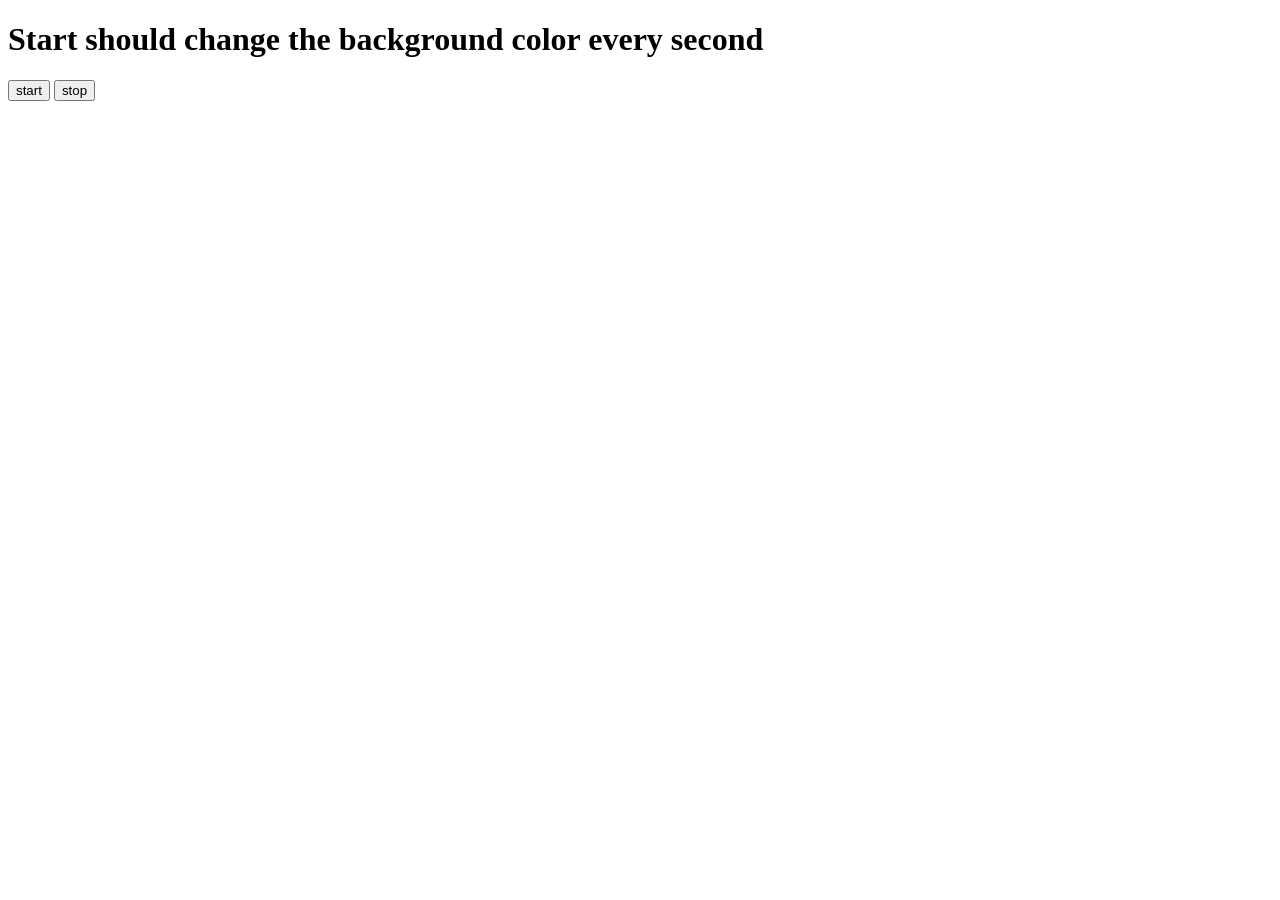
<file: Events/bg-color changer/index.html>
<!DOCTYPE html>
<html lang="en">
<head>
    <meta charset="UTF-8">
    <meta name="viewport" content="width=device-width, initial-scale=1.0">
    <title>bg-color changer</title>
</head>
<body>
    <h1>Start should change the background color every second</h1>
    <button id="start">start</button>
    <button id="stop">stop</button>

    <script src="script.js"></script>
</body>

</html>
</file>
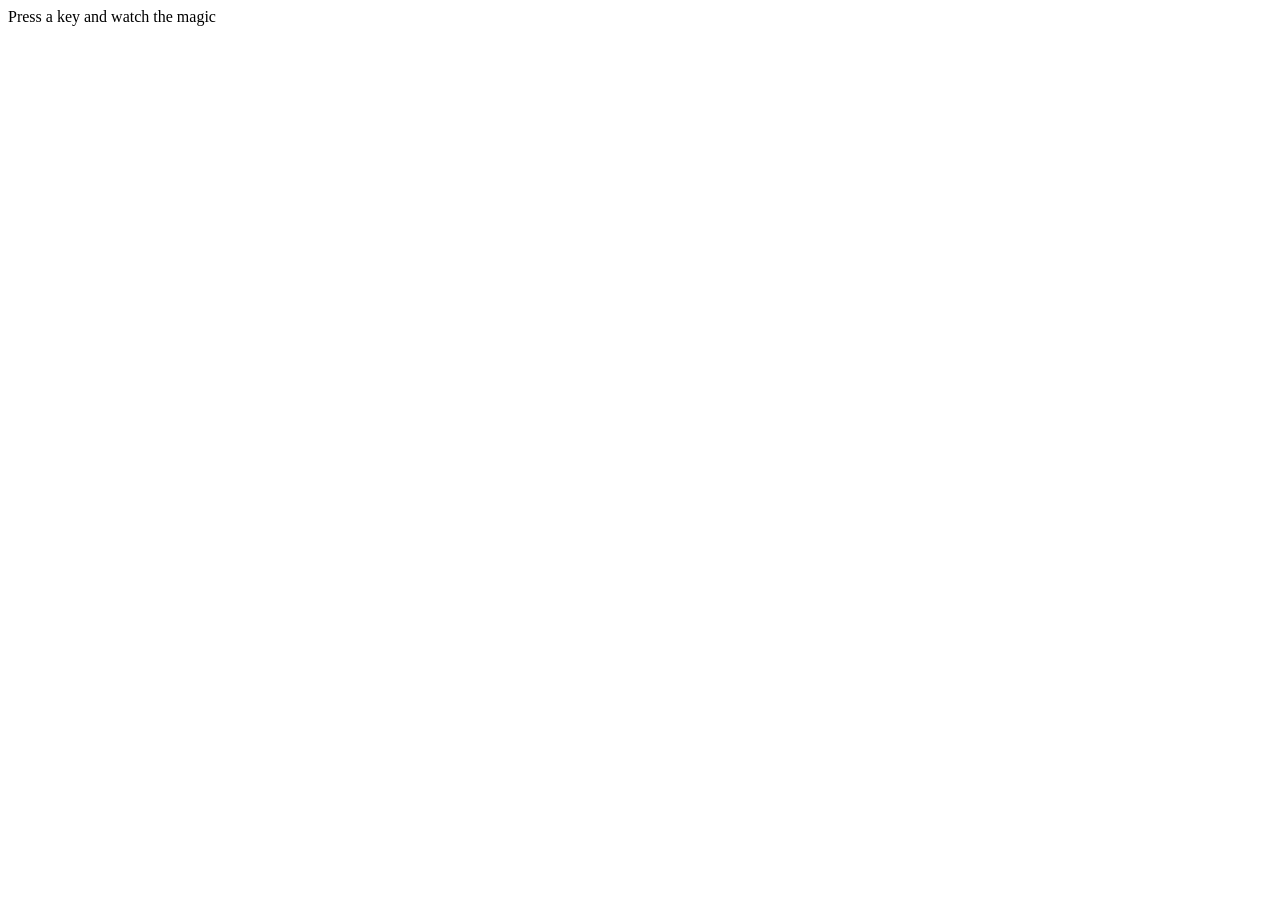
<file: Events/keyboard-5/index.html>
<!DOCTYPE html>
<html lang="en">
<head>
    <meta charset="UTF-8">
    <meta name="viewport" content="width=device-width, initial-scale=1.0">
    <title>Key Event</title>
</head>

<body>

    <div class="project">
        <div id="insert">
            <div class="key">Press a key and watch the magic</div>
        </div>
    </div>

    <script src="script.js"></script>
</body>
</html>
</file>
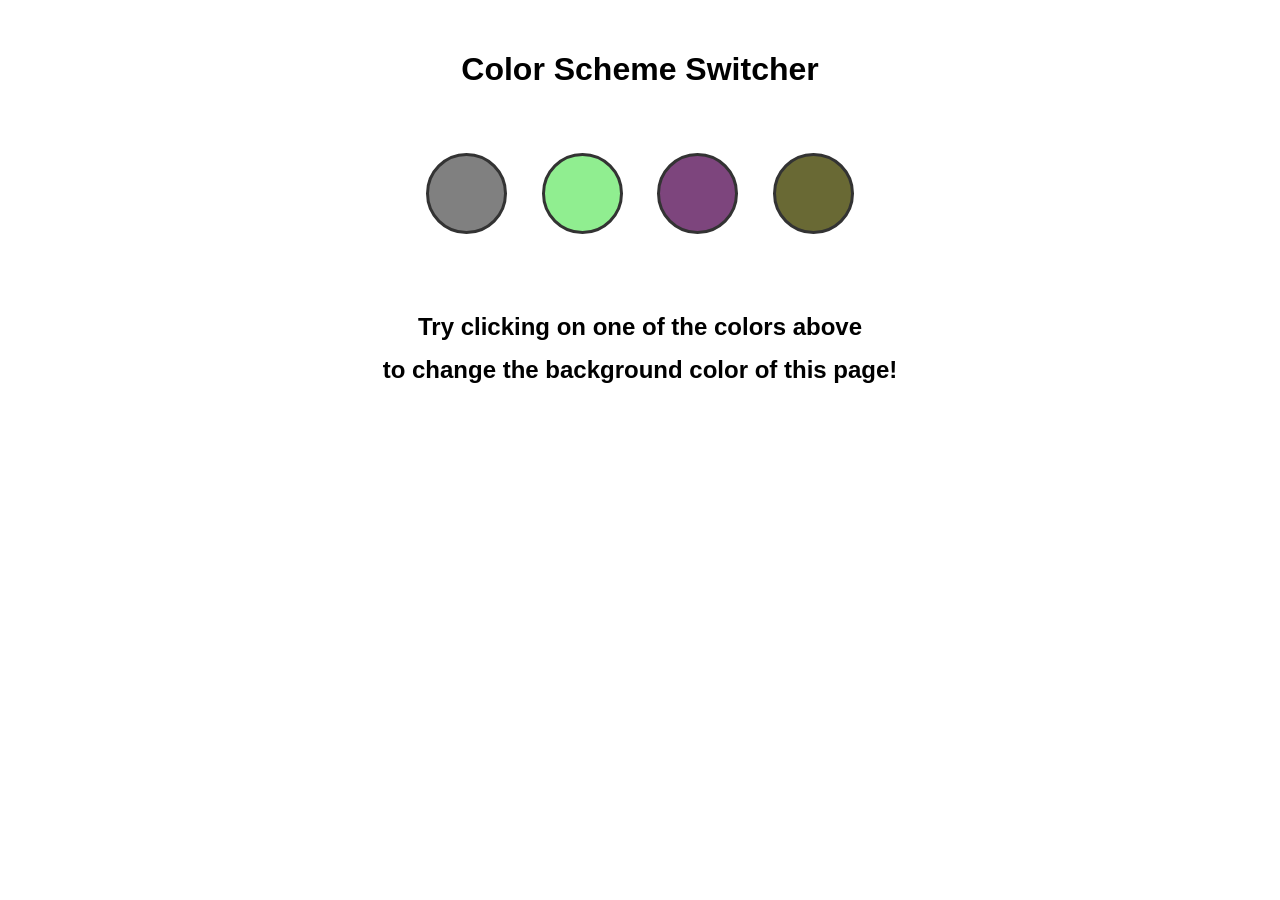
<file: Projects/1-colorChanger/index.html>
<!DOCTYPE html>
<html lang="en">

<head>
    <meta charset="UTF-8">
    <meta name="viewport" content="width=device-width, initial-scale=1.0">

    <title>Color Scheme Switcher</title>
    <link rel="stylesheet" href="style.css">
</head>

<body>

    <div class="canvas">

        <h1>Color Scheme Switcher</h1>

        <span class="button" id="grey"></span>

        <span class="button" id="lightgreen"></span>

        <span class="button" id="purple"></span>

        <span class="button" id="yellow"></span>

        <h2>
            Try clicking on one of the colors above
            <span>to change the background color of this page!</span>
        </h2>

    </div>

    <script src="script.js"></script>

</body>

</html>
</file>
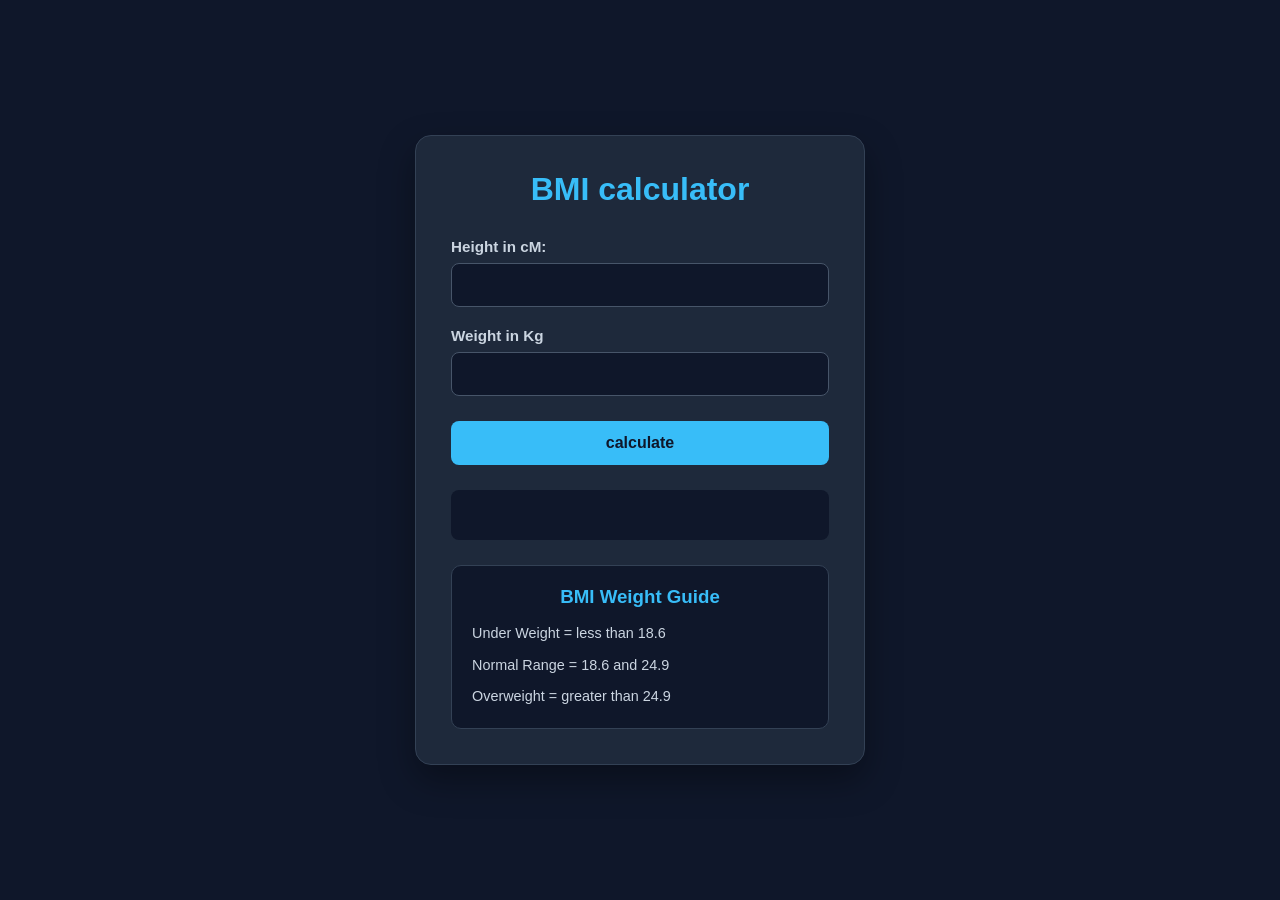
<file: Projects/BMI calculator/index.html>
<!DOCTYPE html>
<html lang="en">
<head>
    <meta charset="UTF-8">
    <meta name="viewport" content="width=device-width, initial-scale=1.0">
    <title>Document</title>
    <link rel="stylesheet" href="style.css">
    <script src="script.js"></script>
</head>
<body style="background-color: #212121; color: #fff;">
    
        <div class="container">
            <h1>BMI calculator</h1>
            <form action="">
                <p><label for="">Height in cM:</label>
                <input type="text" id="height"></p>
                <p><label for="">Weight in Kg</label>
                <input type="text"></p>
                <button>calculate</button>
                <div id="results"></div>
                <div id="weight-guide">
                    <h3>BMI Weight Guide</h3>
                    <p>Under Weight = less than 18.6</p>
                    <p>Normal Range = 18.6 and 24.9</p>
                    <p>Overweight = greater than 24.9</p>
                </div>
            </form>
        </div>
    
    
</body>
</html>
</file>
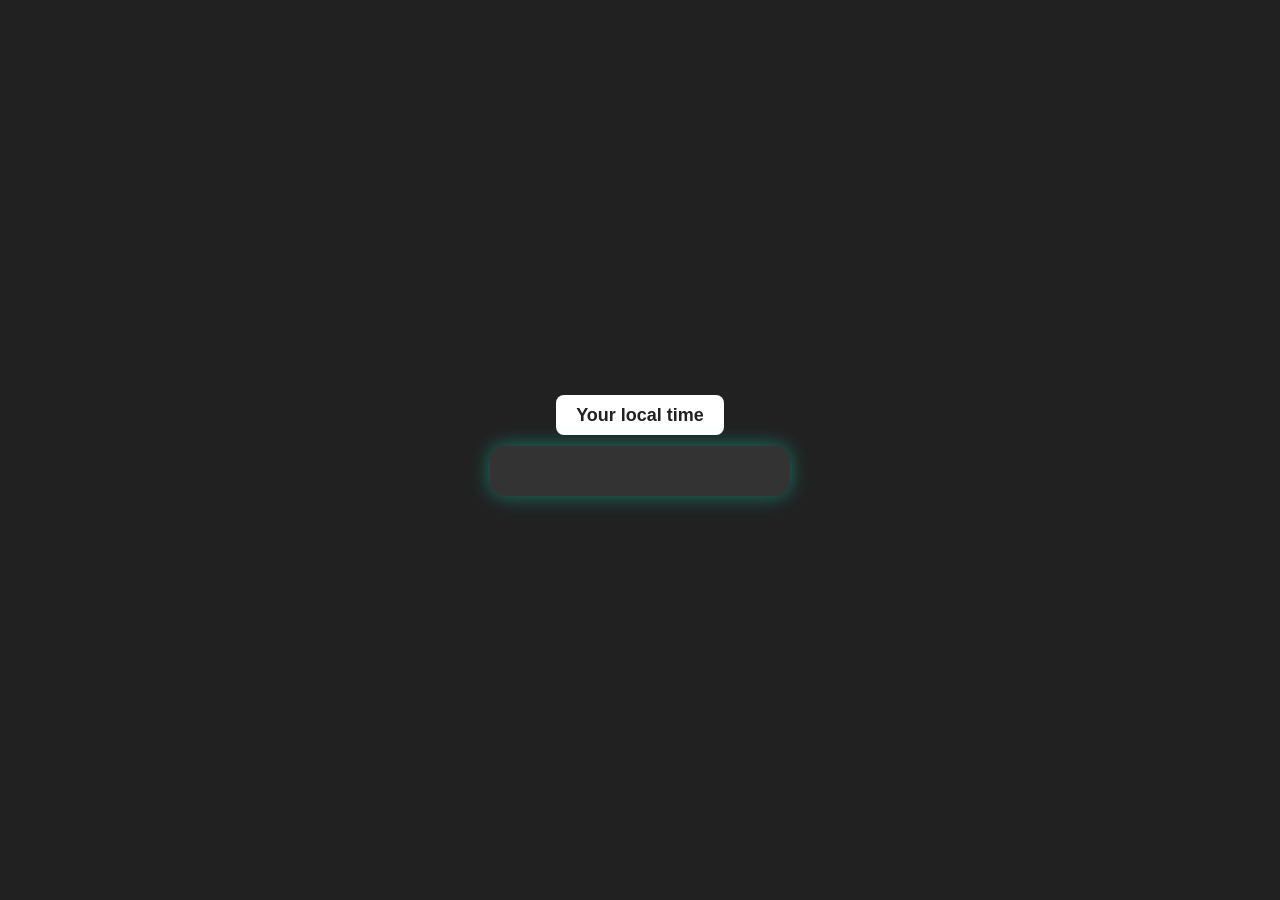
<file: Projects/Digital clock/index.html>
<!DOCTYPE html>
<html lang="en">
<head>
    <meta charset="UTF-8">
    <meta name="viewport" content="width=, initial-scale=1.0">
    <title>Digital clock</title>
    <link rel="stylesheet" href="style.css">
</head>
<body>
    <div class="center">
        <div id="banner"><span>Your local time</span></div>
        <div id="clock"></div>
    </div>
</body>
<script src="script.js"></script>
</html>
</file>
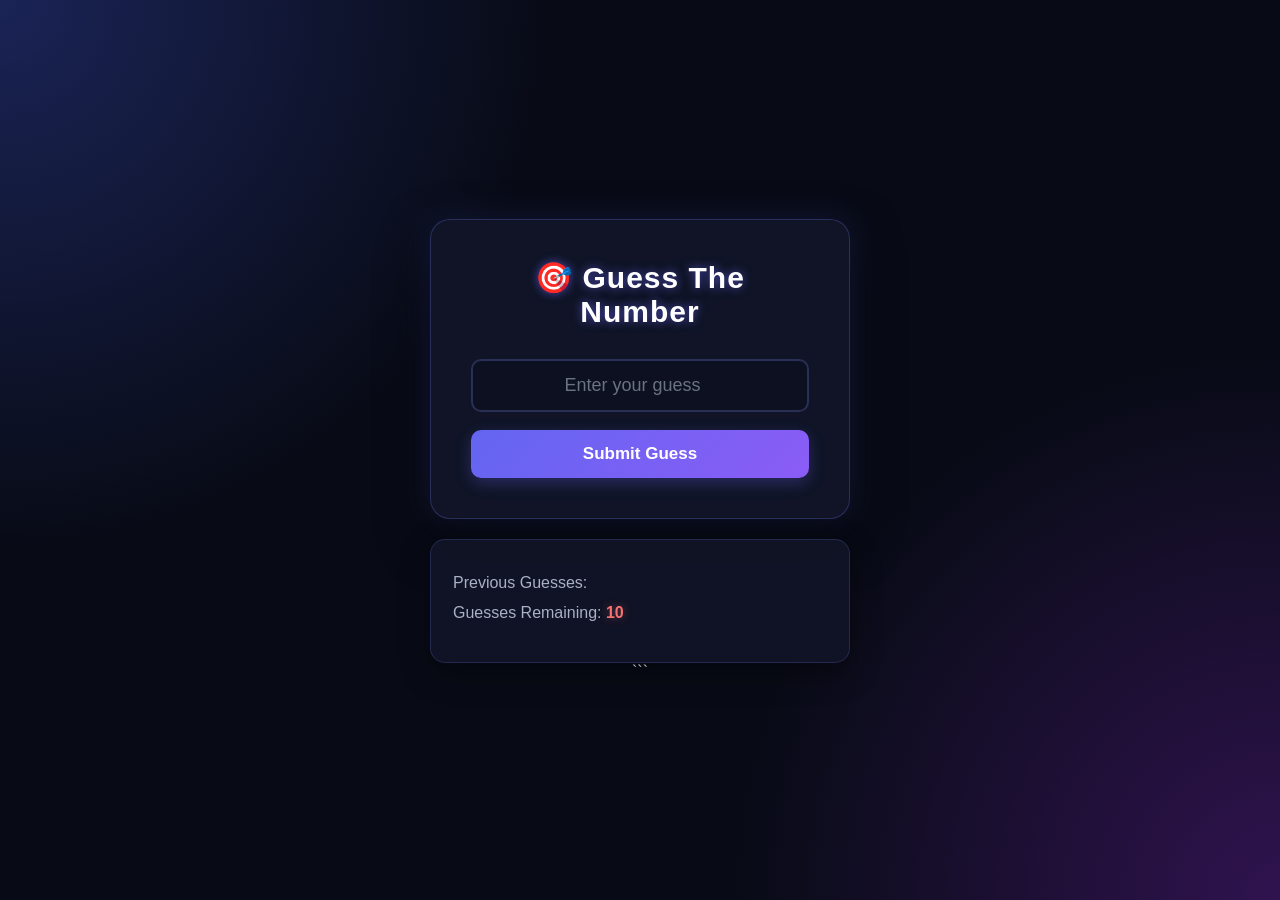
<file: Projects/Guess The number/index.html>
<!DOCTYPE html>
<html lang="en">

<head>
    <meta charset="UTF-8">
    <meta name="viewport" content="width=device-width, initial-scale=1.0">

    <title>Guess The Number</title>

    <link rel="stylesheet" href="style.css">
</head>

<body>

    <form class="form">

        <label for="guessField" id="guess">
            🎯 Guess The Number
        </label>

        <input
            type="number"
            id="guessField"
            class="guessField"
            placeholder="Enter your guess"
        >

        <input
            type="submit"
            id="subt"
            value="Submit Guess"
            class="guessSubmit"
        >

    </form>


    <div class="resultParas">

        <p>
            Previous Guesses:
            <span class="guesses"></span>
        </p>

        <p>
            Guesses Remaining:
            <span class="lastResult">10</span>
        </p>

        <p class="loworHi"></p>

    </div>


    <script src="script.js"></script>

</body>

</html>
```
</file>
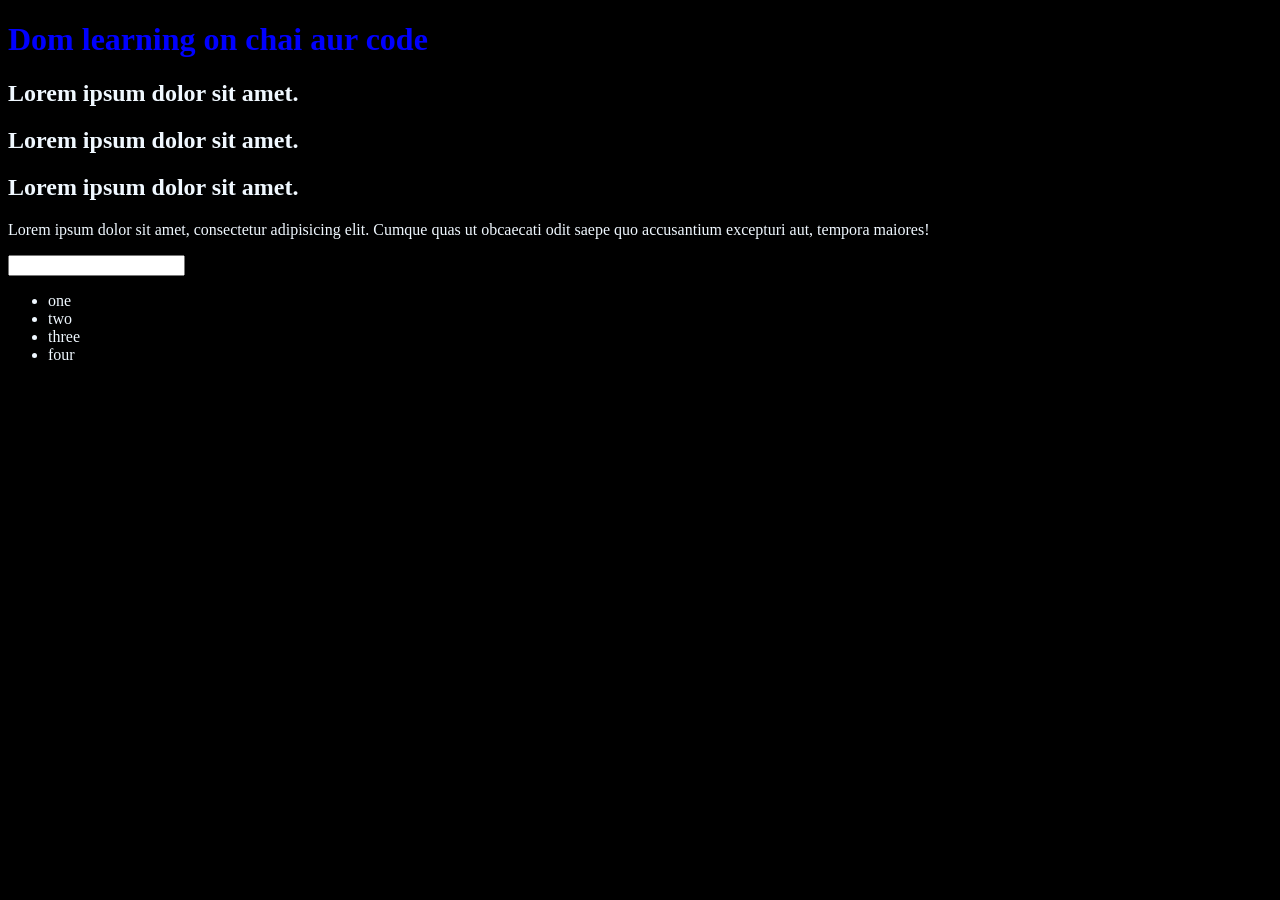
<file: DOM/one.html>
<!DOCTYPE html>
<html lang="en">

<head>
    <meta charset="UTF-8">
    <!-- <meta name="viewport" content="width=device-width, initial-scale=1.0"> -->
    <title>DOM learning</title>
    <style>
        .bg-black{
            background-color: black;
            color: aliceblue;
        }
        
    </style>
</head>

<body class="bg-black">
    <div class="div" style="">
        <h1 id="title" class="heading" style="color: blue;">Dom learning on chai aur code
            <span style="display: none;">test text</span>
        </h1>
        <h2>Lorem ipsum dolor sit amet.</h2>
        <h2>Lorem ipsum dolor sit amet.</h2>
        <h2>Lorem ipsum dolor sit amet.</h2>
        
        <p>Lorem ipsum dolor sit amet, consectetur adipisicing elit.
             Cumque quas ut obcaecati odit saepe quo accusantium
            excepturi aut, tempora maiores!</p>
        <input type="password">

        <ul>
            <li class="list-item">one</li>
            <li class="list-item">two</li>
            <li class="list-item">three</li>
            <li class="list-item">four</li>
        </ul>
    </div>
</body>

</html>
</file>
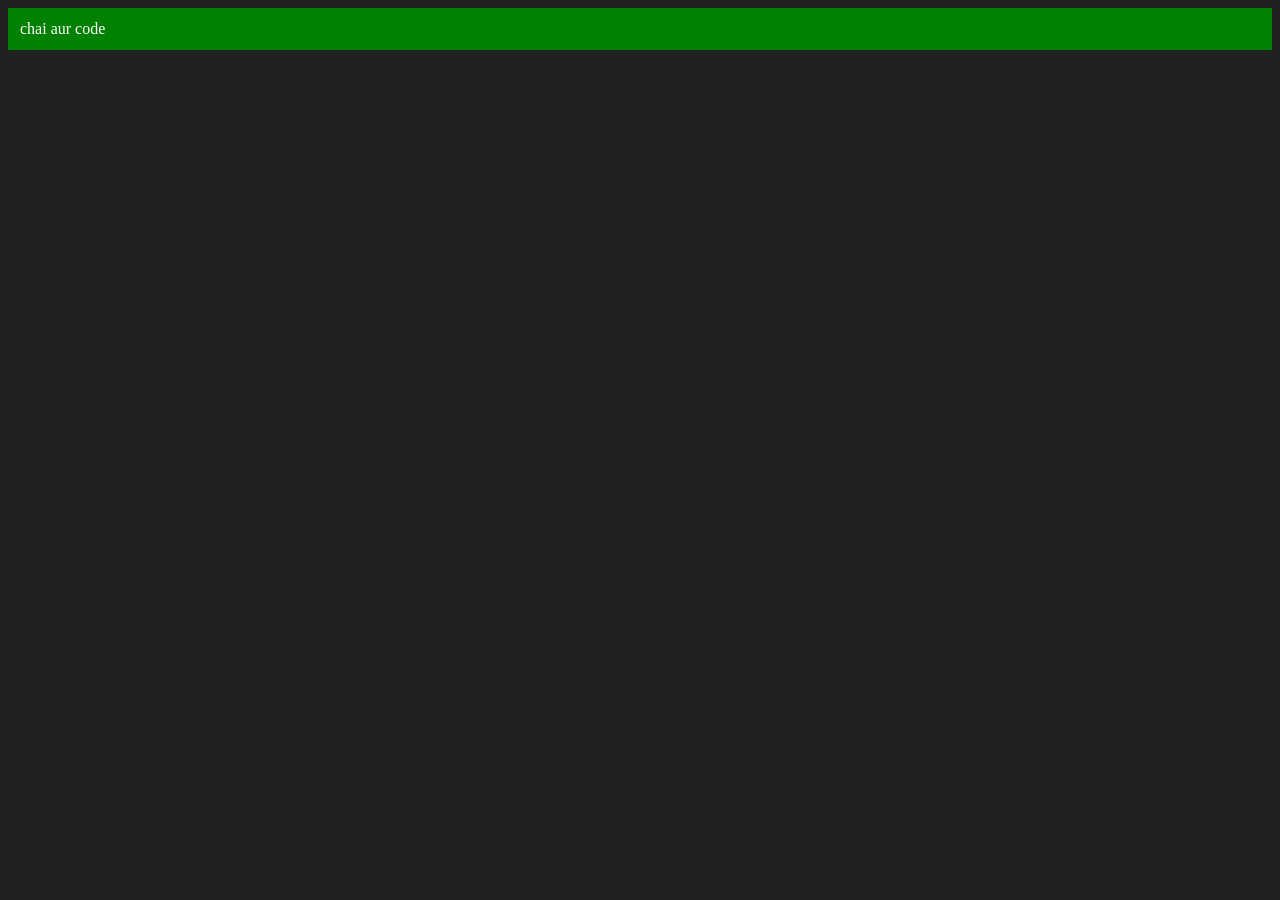
<file: DOM/three.html>
<!DOCTYPE html>
<html lang="en">
<head>
    <meta charset="UTF-8">
    <meta name="viewport" content="width=device-width, initial-scale=1.0">
    <title>Learning DOM</title>
</head>
<body style="background-color: #212121; color: #fff;">
    
</body>
<script>
    const div = document.createElement('div');
    console.log(div)
    div.className = "main";
    div.id = Math.ceil(Math.random()*10+1);
    div.setAttribute("title", "new title");
    div.style.backgroundColor = "green";
    div.style.padding = "12px";
    //div.innerText = "chai aur code";
    const addText = document.createTextNode("chai aur code"); 
    div.appendChild(addText);
    document.body.appendChild(div);

    
</script>
</html>
</file>
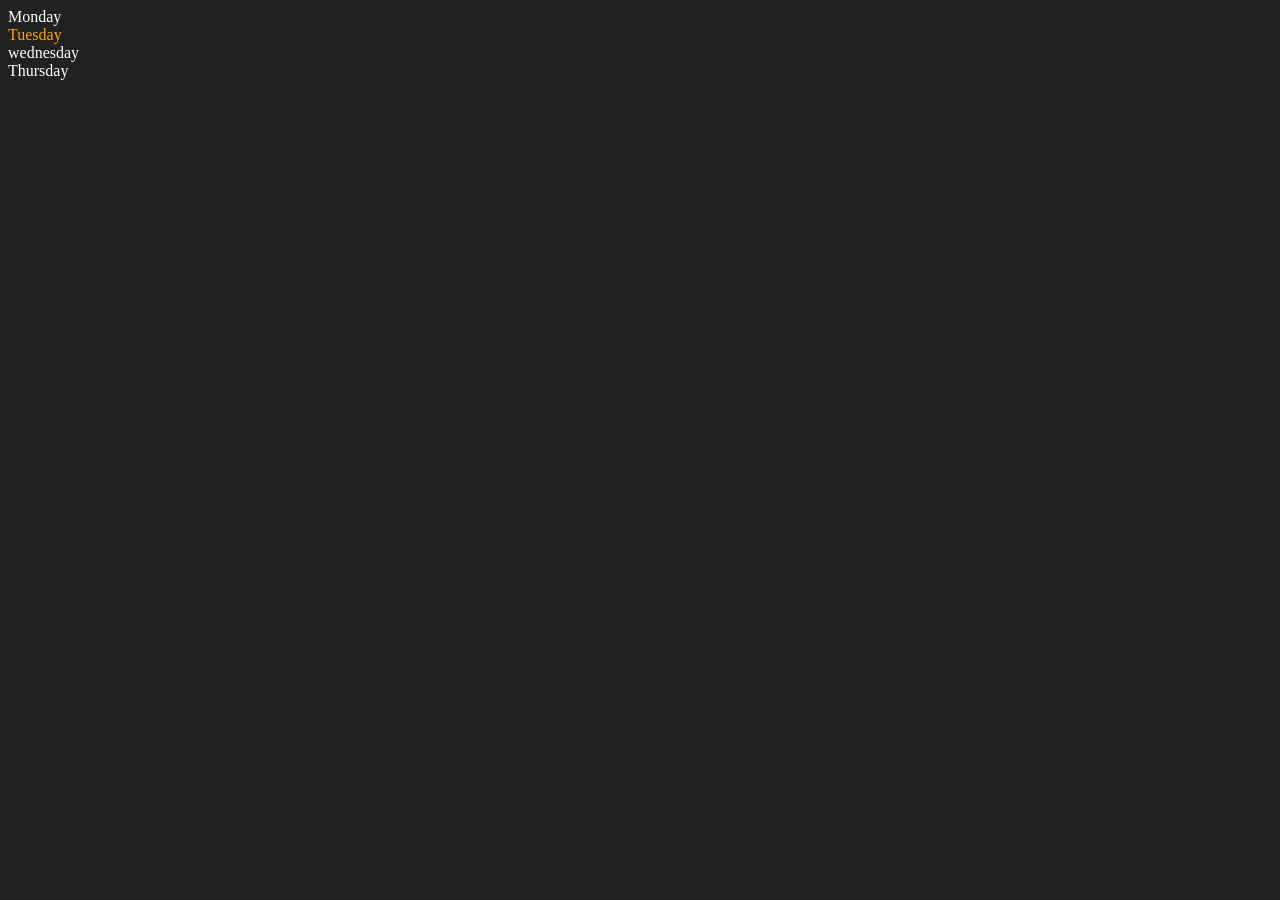
<file: DOM/two.html>
<!DOCTYPE html>
<html lang="en">
<head>
    <meta charset="UTF-8">
    <meta name="viewport" content="width=device-width, initial-scale=1.0">
    <title>Dom | chai aur code</title>
</head>
<body style="background-color: #212121; color: #fff;">
   <div class="parent">
    <div class="day">Monday</div>
    <div class="day">Tuesday</div>
    <div class="day">wednesday</div>
    <div class="day">Thursday</div>

   </div> 
</body>
<script>
    const parent = document.querySelector(".parent")
    console.log(parent);
    console.log(parent.children); // returns html collection
    console.log(parent.children[1].innerHTML);

    for (let i = 0; i < parent.children.length; i++) {
       console.log(parent.children[i].innerHTML);   
    }

    parent.children[1].style.color = "orange";
    console.log(parent.firstElementChild);
    console.log(parent.lastElementChild);

    const day1 = document.querySelector('.day');
    console.log(day1);
    
    console.log(day1.parentElement);
    console.log(day1.nextElementSibling);

    console.log("nodes : ", parent.childNodes);
    
    
</script>
</html>
</file>
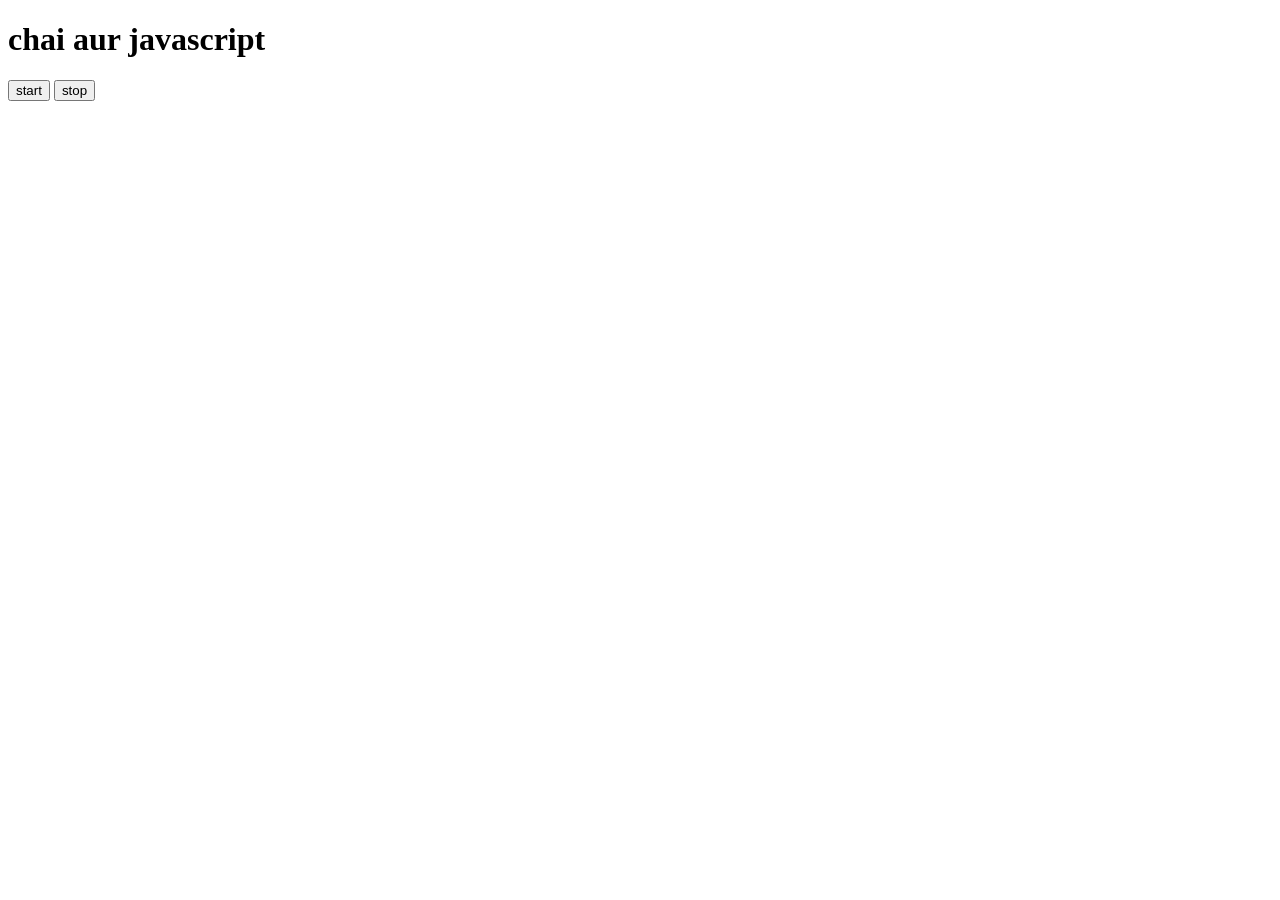
<file: Events/three.html>
<!DOCTYPE html>
<html lang="en">

<head>
    <meta charset="UTF-8">
    <meta name="viewport" content="width=device-width, initial-scale=1.0">
    <title>event third file</title>
</head>

<body>
    <h1>chai aur javascript </h1>
    <button id="start">start</button>
    <button id="stop">stop</button>
</body>
<script>
    //setInterval - continuously prints the output
    const sayDate = function(str){
    console.log(str,Date.now());
   }
   let intervalId;

//    document.querySelector('#stop').addEventListener('click',function(){
//     clearTimeout(method2)
//     console.log("stopped..!")
//    })

document.querySelector("#start").addEventListener('click',function(){
    intervalId = setInterval(sayDate,1000,"hii");
    console.log("started..!")
});
document.querySelector("#stop").addEventListener("click",function(){
    clearInterval(intervalId);
    console.log("stopped..!")
});
   
</script>
</html>
</file>
<file: Projects/1-colorChanger/style.css>
body {
            margin: 0;
            font-family: Arial, sans-serif;
            text-align: center;
            transition: background-color 0.3s ease;
        }

        .canvas {
            padding: 30px 20px;
        }

        h1 {
            margin-bottom: 50px;
        }

        .button {
            display: inline-block;
            width: 75px;
            height: 75px;
            margin: 15px;
            border: 3px solid #333;
            border-radius: 50%;
            cursor: pointer;
        }

        #grey {
            background-color: grey;
        }

        #lightgreen {
            background-color: lightgreen;
            
        }

        #purple {
            background-color: rgb(125, 69, 125);
        }

        #yellow {
            background-color: rgb(105, 105, 52);
        }

        h2 {
            margin-top: 60px;
        }

        h2 span {
            display: block;
            margin-top: 15px;
        }
</file>
<file: Projects/BMI calculator/style.css>
/* Reset */
* {
    margin: 0;
    padding: 0;
    box-sizing: border-box;
}

/* Page */
body {
    min-height: 100vh;
    display: flex;
    justify-content: center;
    align-items: center;

    font-family: Arial, Helvetica, sans-serif;
    background: #0f172a !important;
    color: #e2e8f0 !important;
}

/* Main container */
.container {
    width: 100%;
    max-width: 450px;
    padding: 35px;

    background: #1e293b;
    border: 1px solid #334155;
    border-radius: 16px;

    box-shadow: 0 15px 35px rgba(0, 0, 0, 0.35);
}

/* Heading */
.container h1 {
    text-align: center;
    margin-bottom: 30px;

    font-size: 2rem;
    color: #38bdf8;
}

/* Form paragraphs */
form p {
    margin-bottom: 20px;
}

/* Labels */
label {
    display: block;
    margin-bottom: 8px;

    font-size: 0.95rem;
    font-weight: 600;
    color: #cbd5e1;
}

/* Inputs */
input {
    width: 100%;
    padding: 12px 14px;

    border: 1px solid #475569;
    border-radius: 8px;

    background: #0f172a;
    color: #f8fafc;

    font-size: 1rem;
    outline: none;

    transition: 0.2s ease;
}

/* Input focus */
input:focus {
    border-color: #38bdf8;
    box-shadow: 0 0 0 3px rgba(56, 189, 248, 0.15);
}

/* Calculate button */
button {
    width: 100%;
    padding: 13px;

    margin-top: 5px;
    margin-bottom: 25px;

    border: none;
    border-radius: 8px;

    background: #38bdf8;
    color: #0f172a;

    font-size: 1rem;
    font-weight: 700;

    cursor: pointer;
    transition: 0.2s ease;
}

/* Button hover */
button:hover {
    background: #0ea5e9;
    transform: translateY(-1px);
}

/* Button click */
button:active {
    transform: translateY(0);
}

/* Result */
#results {
    min-height: 50px;

    display: flex;
    justify-content: center;
    align-items: center;

    margin-bottom: 25px;
    padding: 12px;

    border-radius: 8px;

    background: #0f172a;
    color: #facc15;

    font-size: 1.1rem;
    font-weight: 700;
    text-align: center;
}

/* BMI guide */
#weight-guide {
    padding: 20px;

    border-radius: 10px;
    background: #0f172a;
    border: 1px solid #334155;
}

/* Guide heading */
#weight-guide h3 {
    margin-bottom: 15px;

    color: #38bdf8;
    text-align: center;
}

/* Guide text */
#weight-guide p {
    margin-bottom: 10px;

    color: #cbd5e1;
    font-size: 0.9rem;
    line-height: 1.5;
}

#weight-guide p:last-child {
    margin-bottom: 0;
}

/* Responsive */
@media (max-width: 500px) {
    .container {
        width: 90%;
        padding: 25px;
    }

    .container h1 {
        font-size: 1.6rem;
    }
}
</file>
<file: Projects/Digital clock/style.css>
* {
    margin: 0;
    padding: 0;
    box-sizing: border-box;
}

body {
    background-color: #212121;
    color: #ffffff;
    font-family: Arial, sans-serif;
}

.center {
    height: 100vh;
    display: flex;
    flex-direction: column;
    justify-content: center;
    align-items: center;
}

#banner {
    margin-bottom: 20px;
}

#banner span {
    background-color: #ffffff;
    color: #212121;
    padding: 10px 20px;
    border-radius: 8px;
    font-size: 18px;
    font-weight: bold;
}

#clock {
    min-width: 300px;
    padding: 25px 40px;
    background-color: #333333;
    border-radius: 15px;
    text-align: center;
    font-size: 55px;
    font-weight: bold;
    letter-spacing: 4px;
    color: #00ffcc;
    box-shadow: 0 0 20px rgba(0, 255, 204, 0.4);
}
</file>
<file: Projects/Guess The number/style.css>
/* ========================================
   RESET
======================================== */

* {
    margin: 0;
    padding: 0;
    box-sizing: border-box;
}


/* ========================================
   BODY
======================================== */

body {
    min-height: 100vh;

    display: flex;
    flex-direction: column;
    justify-content: center;
    align-items: center;

    font-family: "Segoe UI", Arial, sans-serif;

    background:
        radial-gradient(
            circle at top left,
            #1a2456,
            transparent 35%
        ),
        radial-gradient(
            circle at bottom right,
            #30134f,
            transparent 35%
        ),
        #080b16;

    color: #ffffff;
}


/* ========================================
   GAME CARD
======================================== */

.form {
    width: 420px;

    padding: 40px;

    background: rgba(18, 22, 40, 0.9);

    border: 1px solid rgba(120, 130, 255, 0.25);

    border-radius: 20px;

    box-shadow:
        0 0 30px rgba(88, 101, 242, 0.15),
        0 20px 50px rgba(0, 0, 0, 0.5);

    backdrop-filter: blur(12px);

    text-align: center;

    transition: 0.3s ease;
}


.form:hover {
    transform: translateY(-5px);

    box-shadow:
        0 0 40px rgba(88, 101, 242, 0.25),
        0 25px 60px rgba(0, 0, 0, 0.6);
}


/* ========================================
   TITLE
======================================== */

#guess {
    display: block;

    margin-bottom: 30px;

    font-size: 30px;

    font-weight: 700;

    letter-spacing: 1px;

    color: #ffffff;

    text-shadow:
        0 0 10px rgba(99, 102, 241, 0.7);
}


/* ========================================
   INPUT
======================================== */

.guessField {
    width: 100%;

    padding: 14px 16px;

    font-size: 18px;

    text-align: center;

    color: #ffffff;

    background: #0c1020;

    border: 2px solid #292f55;

    border-radius: 10px;

    outline: none;

    transition: 0.3s ease;
}


.guessField::placeholder {
    color: #6b7280;
}


.guessField:focus {
    border-color: #6366f1;

    box-shadow:
        0 0 10px rgba(99, 102, 241, 0.4),
        0 0 25px rgba(99, 102, 241, 0.15);

    transform: scale(1.02);
}


/* ========================================
   SUBMIT BUTTON
======================================== */

.guessSubmit {
    width: 100%;

    margin-top: 18px;

    padding: 14px;

    font-size: 17px;

    font-weight: 700;

    color: white;

    background: linear-gradient(
        135deg,
        #6366f1,
        #8b5cf6
    );

    border: none;

    border-radius: 10px;

    cursor: pointer;

    box-shadow:
        0 5px 15px rgba(99, 102, 241, 0.3);

    transition: all 0.3s ease;
}


.guessSubmit:hover {
    transform: translateY(-3px);

    background: linear-gradient(
        135deg,
        #818cf8,
        #a78bfa
    );

    box-shadow:
        0 8px 25px rgba(99, 102, 241, 0.5);
}


.guessSubmit:active {
    transform: translateY(0) scale(0.98);
}


.guessSubmit:disabled {
    opacity: 0.4;

    cursor: not-allowed;

    transform: none;
}


/* ========================================
   RESULT CARD
======================================== */

.resultParas {
    width: 420px;

    margin-top: 20px;

    padding: 22px;

    background: rgba(18, 22, 40, 0.85);

    border: 1px solid rgba(120, 130, 255, 0.2);

    border-radius: 15px;

    box-shadow:
        0 10px 30px rgba(0, 0, 0, 0.4);

    backdrop-filter: blur(10px);

    transition: 0.3s ease;
}


.resultParas:hover {
    border-color: rgba(120, 130, 255, 0.4);
}


/* ========================================
   RESULT TEXT
======================================== */

.resultParas p {
    margin: 12px 0;

    font-size: 16px;

    color: #aab0c5;
}


.guesses {
    color: #818cf8;

    font-weight: 700;

    text-shadow:
        0 0 8px rgba(129, 140, 248, 0.4);
}


.lastResult {
    color: #f87171;

    font-weight: 700;

    text-shadow:
        0 0 8px rgba(248, 113, 113, 0.4);
}


/* ========================================
   HIGH / LOW MESSAGE
======================================== */

.loworHi {
    margin-top: 18px !important;

    text-align: center;

    font-size: 18px !important;

    font-weight: 700;

    color: #c4b5fd !important;

    text-shadow:
        0 0 10px rgba(196, 181, 253, 0.5);
}


/* ========================================
   NEW GAME BUTTON
======================================== */

.newGame {
    width: 100%;

    margin-top: 15px;

    padding: 13px;

    font-size: 16px;

    font-weight: 700;

    color: #ffffff;

    background: transparent;

    border: 2px solid #6366f1;

    border-radius: 10px;

    cursor: pointer;

    transition: 0.3s ease;
}


.newGame:hover {
    background: #6366f1;

    transform: translateY(-3px);

    box-shadow:
        0 8px 20px rgba(99, 102, 241, 0.4);
}


.newGame:active {
    transform: scale(0.97);
}


/* ========================================
   MOBILE RESPONSIVE
======================================== */

@media (max-width: 500px) {

    .form {
        width: 90%;

        padding: 30px 25px;
    }

    .resultParas {
        width: 90%;
    }

    #guess {
        font-size: 25px;
    }
}
</file>
